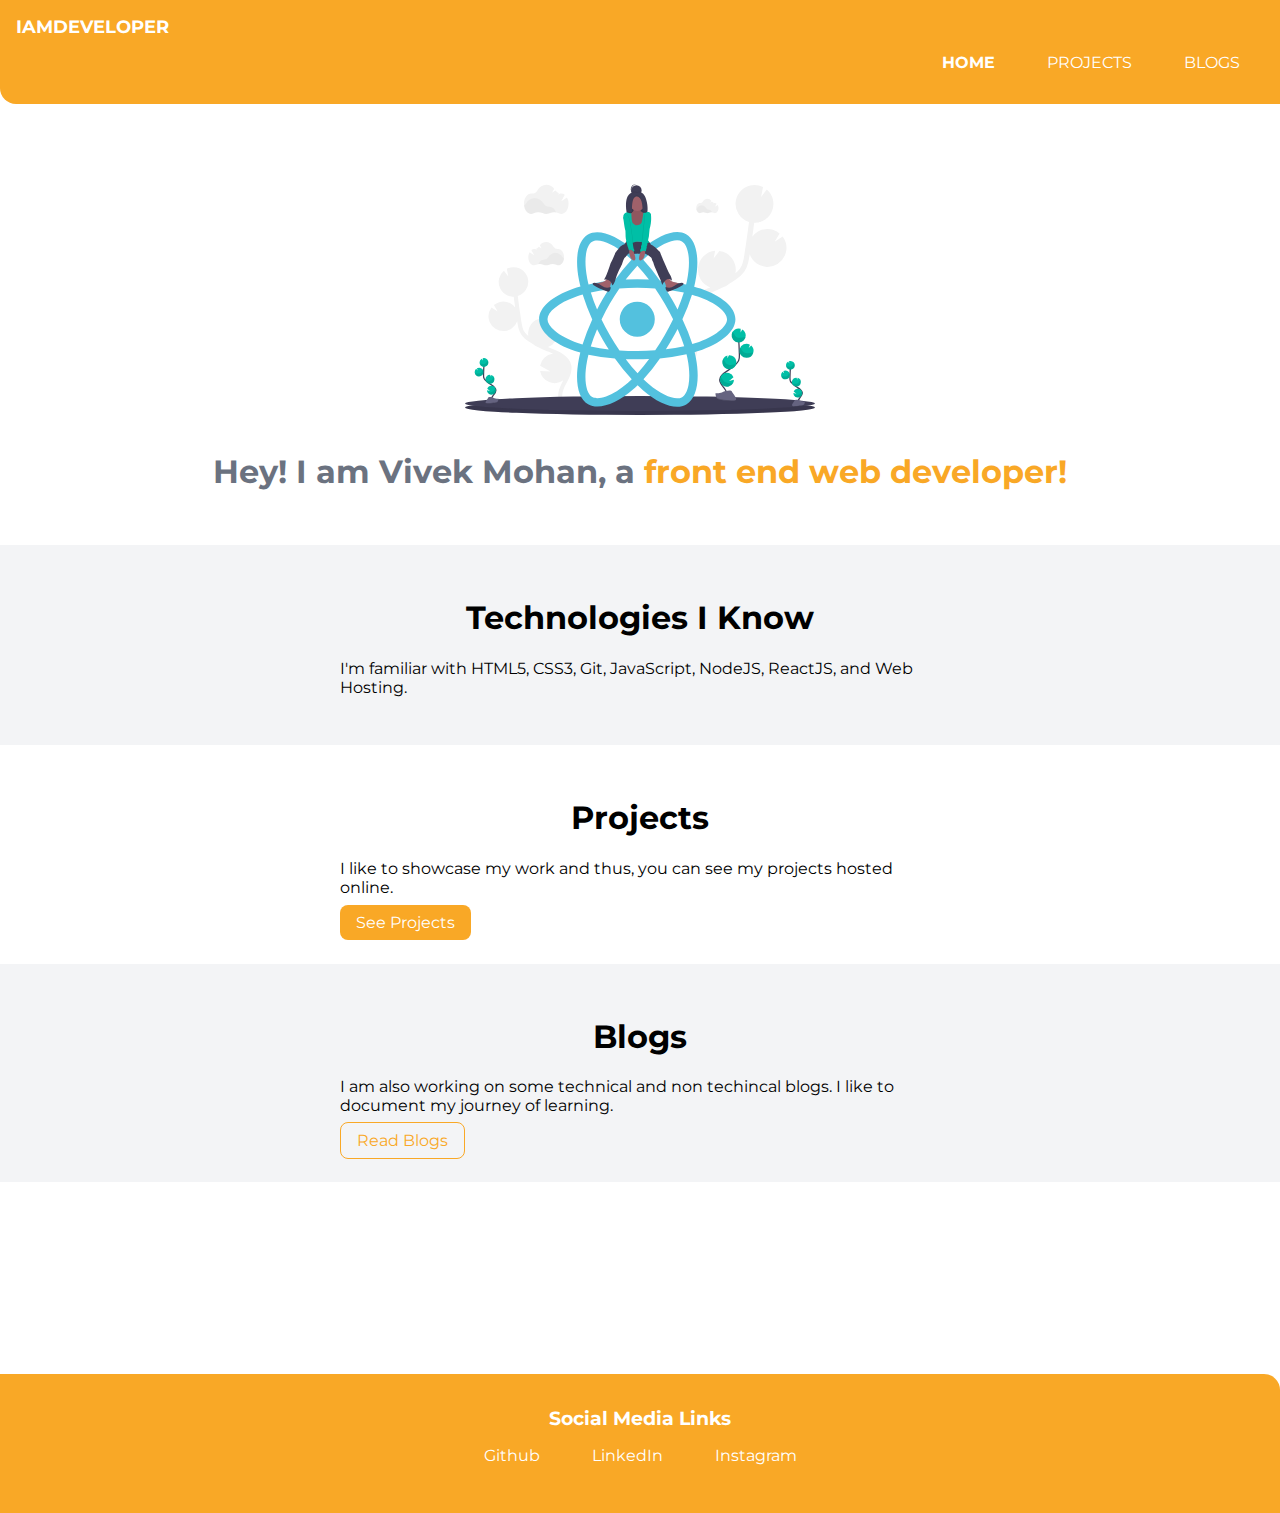
<file: index.html>
<!DOCTYPE html>
<html lang="en">
<head>
    <meta charset="UTF-8">
    <meta name="viewport" content="width=device-width, initial-scale=1.0">
    <title> Vivek Mohan's Portfolio</title>
    <link rel="stylesheet" href="styles.css">
    

</head>
<body>
    <nav class="navigation container">
        <div class="nav-brand">IAMDEVELOPER</div>
        <ul class="list-non-bullet nav-pills">
            <li class="list-item-inline">
                <a href="index.html" class="link link-active">HOME</a>
            </li>
            <li class="list-item-inline">
                <a href="projects.html" class="link">PROJECTS</a>
            </li>
            <li class="list-item-inline">
                <a href="blogs.html" class="link">BLOGS</a>
            </li>
        </ul>
    </nav>

    <header class="hero">
        <img class="hero-img" src="images/undraw_react_y7wq.svg" alt="image">
        <h1 class="hero-heading">Hey! I am Vivek Mohan, a <span>front end web developer! </span>
    </header>

    <section class="section ow">
        <div class="container container-center">
            <h1>Technologies I Know</h1>
            <p>I'm familiar with HTML5, CSS3, Git, JavaScript, NodeJS, ReactJS, and Web Hosting.</p>
        </div>
    </section>

    <section class="section ">
        <div class="container container-center">
            <h1>Projects</h1>
            <p>I like to showcase my work and thus, you can see my projects hosted online.</p>
            <a href="projects.html" class="link link-primary">See Projects</a>
        </div>
    </section>

    <section class="section ow">
        <div class="container container-center">
            <h1>Blogs</h1>
            <p>I am also working on some technical and non techincal blogs. I like to document my journey of learning.</p>
            <a href="blogs.html" class="link link-secondary">Read Blogs</a>
        </div>
    </section>

    <footer class="footer">
        <div class="footer-header">Social Media Links</div>
        <ul class="social-links list-non-bullet">
            <li class="list-item-inline">
                <a class="link" href="https://github.com/viv27">Github</a>
            </li>
            <li class="list-item-inline">
                <a class="link" href="https://www.linkedin.com/in/vivek-mohan-371b631a5/">LinkedIn</a>
            </li>
            <li class="list-item-inline">
                <a class="link" href="https://www.instagram.com/vivi270595/?hl=en">Instagram</a>
            </li>
        </ul>
    </footer>

</body>
</html>
</file>
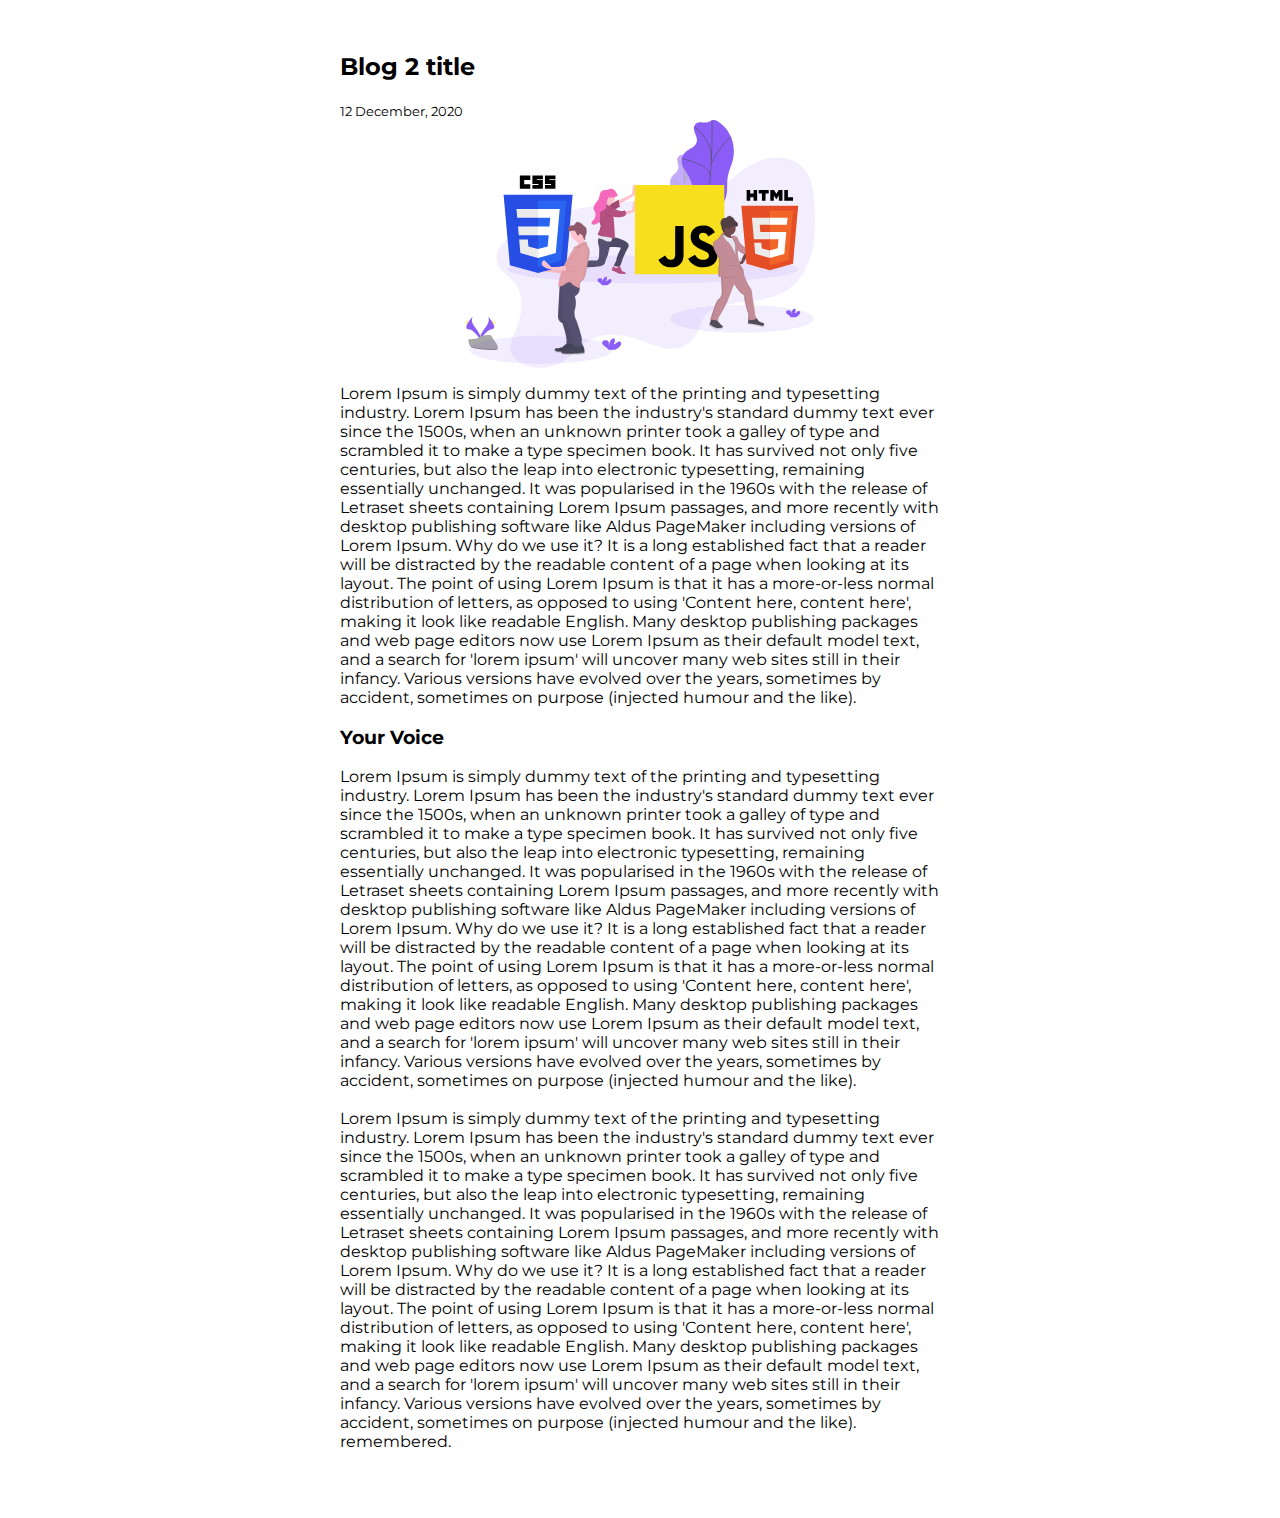
<file: blog1.html>
<!DOCTYPE html>
<html lang="en">

<head>
    <meta charset="UTF-8">
    <meta name="viewport" content="width=device-width, initial-scale=1.0">
    <title>Blog Two title</title>
    <link rel="stylesheet" href="styles.css">
    <link rel="icon" href="images/icon.svg" type="image/icon type">
</head>

<body>

    <section class="section ">
        <div class="container container-center">
            <h2>Blog 2 title</h2>
            <small>12 December, 2020</small>
            <img class="blog-img" src="images/blog1.svg" alt="image">
            <p>
                Lorem Ipsum is simply dummy text of the printing and typesetting industry. Lorem Ipsum has been the industry's standard dummy text ever since the 1500s, when an unknown printer took a galley of type and scrambled it to make a type specimen book. It has survived not only five centuries, but also the leap into electronic typesetting, remaining essentially unchanged. It was popularised in the 1960s with the release of Letraset sheets containing Lorem Ipsum passages, and more recently with desktop publishing software like Aldus PageMaker including versions of Lorem Ipsum.

Why do we use it?
It is a long established fact that a reader will be distracted by the readable content of a page when looking at its layout. The point of using Lorem Ipsum is that it has a more-or-less normal distribution of letters, as opposed to using 'Content here, content here', making it look like readable English. Many desktop publishing packages and web page editors now use Lorem Ipsum as their default model text, and a search for 'lorem ipsum' will uncover many web sites still in their infancy. Various versions have evolved over the years, sometimes by accident, sometimes on purpose (injected humour and the like).


            </p>
            <h3>Your Voice</h3>
            <p>
                Lorem Ipsum is simply dummy text of the printing and typesetting industry. Lorem Ipsum has been the industry's standard dummy text ever since the 1500s, when an unknown printer took a galley of type and scrambled it to make a type specimen book. It has survived not only five centuries, but also the leap into electronic typesetting, remaining essentially unchanged. It was popularised in the 1960s with the release of Letraset sheets containing Lorem Ipsum passages, and more recently with desktop publishing software like Aldus PageMaker including versions of Lorem Ipsum.

Why do we use it?
It is a long established fact that a reader will be distracted by the readable content of a page when looking at its layout. The point of using Lorem Ipsum is that it has a more-or-less normal distribution of letters, as opposed to using 'Content here, content here', making it look like readable English. Many desktop publishing packages and web page editors now use Lorem Ipsum as their default model text, and a search for 'lorem ipsum' will uncover many web sites still in their infancy. Various versions have evolved over the years, sometimes by accident, sometimes on purpose (injected humour and the like).

 <br> <br>

 Lorem Ipsum is simply dummy text of the printing and typesetting industry. Lorem Ipsum has been the industry's standard dummy text ever since the 1500s, when an unknown printer took a galley of type and scrambled it to make a type specimen book. It has survived not only five centuries, but also the leap into electronic typesetting, remaining essentially unchanged. It was popularised in the 1960s with the release of Letraset sheets containing Lorem Ipsum passages, and more recently with desktop publishing software like Aldus PageMaker including versions of Lorem Ipsum.

 Why do we use it?
 It is a long established fact that a reader will be distracted by the readable content of a page when looking at its layout. The point of using Lorem Ipsum is that it has a more-or-less normal distribution of letters, as opposed to using 'Content here, content here', making it look like readable English. Many desktop publishing packages and web page editors now use Lorem Ipsum as their default model text, and a search for 'lorem ipsum' will uncover many web sites still in their infancy. Various versions have evolved over the years, sometimes by accident, sometimes on purpose (injected humour and the like).
 
 remembered. <br> <br>
            </p>
        </div>
    </section>

</body>

</html>
</file>
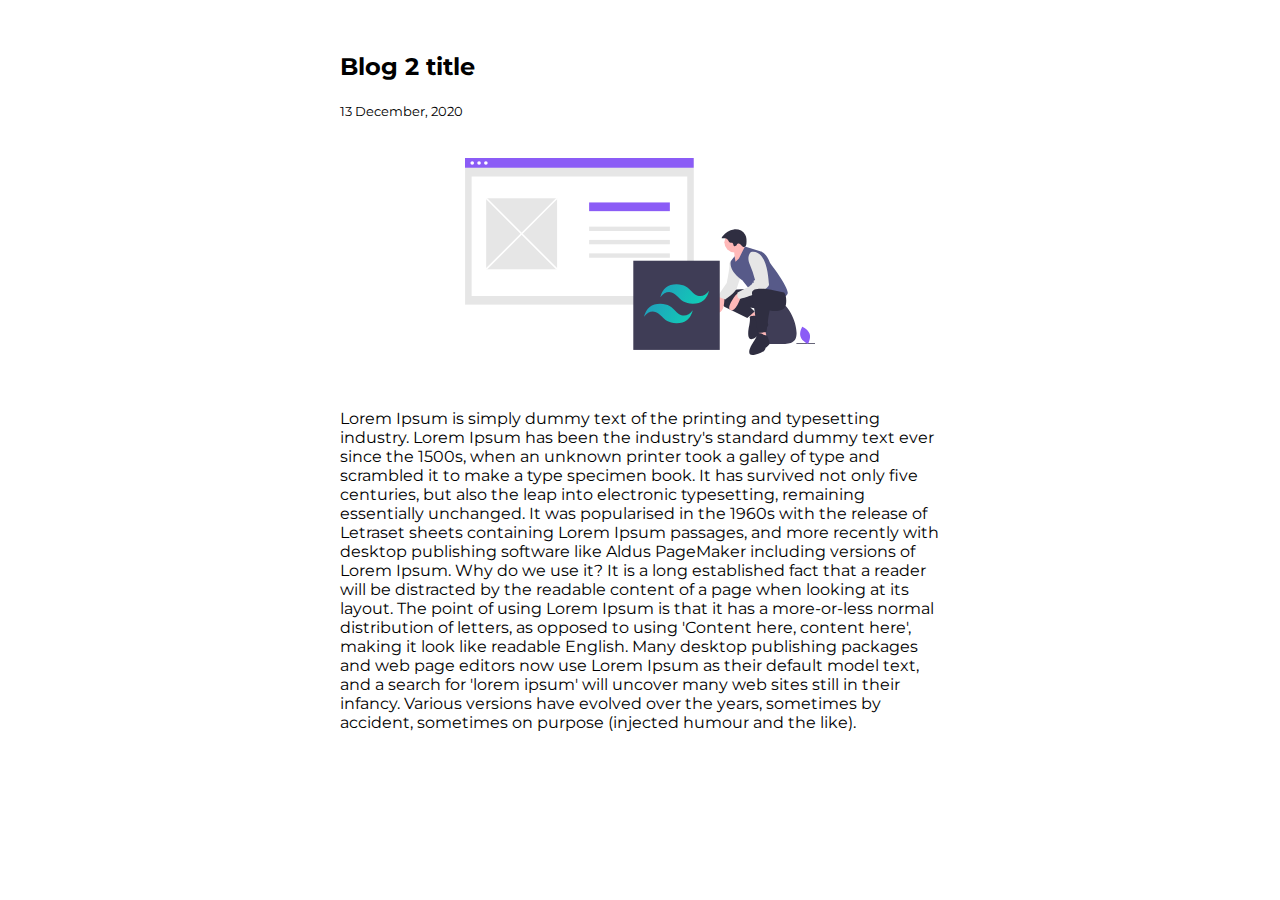
<file: blog2.html>
<!DOCTYPE html>
<html lang="en">
<head>
    <meta charset="UTF-8">
    <meta name="viewport" content="width=device-width, initial-scale=1.0">
    <title>Blog Two title</title>
    <link rel="stylesheet" href="styles.css">
    <link rel="icon" href="images/icon.svg" type="image/icon type">
</head>
<body>
    
    <section class="section ">
        <div class="container container-center">
            <h2>Blog 2 title</h2>
            <small>13 December, 2020</small> <br> <br> <br>
            <img class="blog-img" src="images/tailwind.svg" alt="image">
            <p>
                <br> <br>
                Lorem Ipsum is simply dummy text of the printing and typesetting industry. Lorem Ipsum has been the industry's standard dummy text ever since the 1500s, when an unknown printer took a galley of type and scrambled it to make a type specimen book. It has survived not only five centuries, but also the leap into electronic typesetting, remaining essentially unchanged. It was popularised in the 1960s with the release of Letraset sheets containing Lorem Ipsum passages, and more recently with desktop publishing software like Aldus PageMaker including versions of Lorem Ipsum.

                Why do we use it?
                It is a long established fact that a reader will be distracted by the readable content of a page when looking at its layout. The point of using Lorem Ipsum is that it has a more-or-less normal distribution of letters, as opposed to using 'Content here, content here', making it look like readable English. Many desktop publishing packages and web page editors now use Lorem Ipsum as their default model text, and a search for 'lorem ipsum' will uncover many web sites still in their infancy. Various versions have evolved over the years, sometimes by accident, sometimes on purpose (injected humour and the like).
                
                
            </p>
        </div>
    </section>

</body>
</html>
</file>
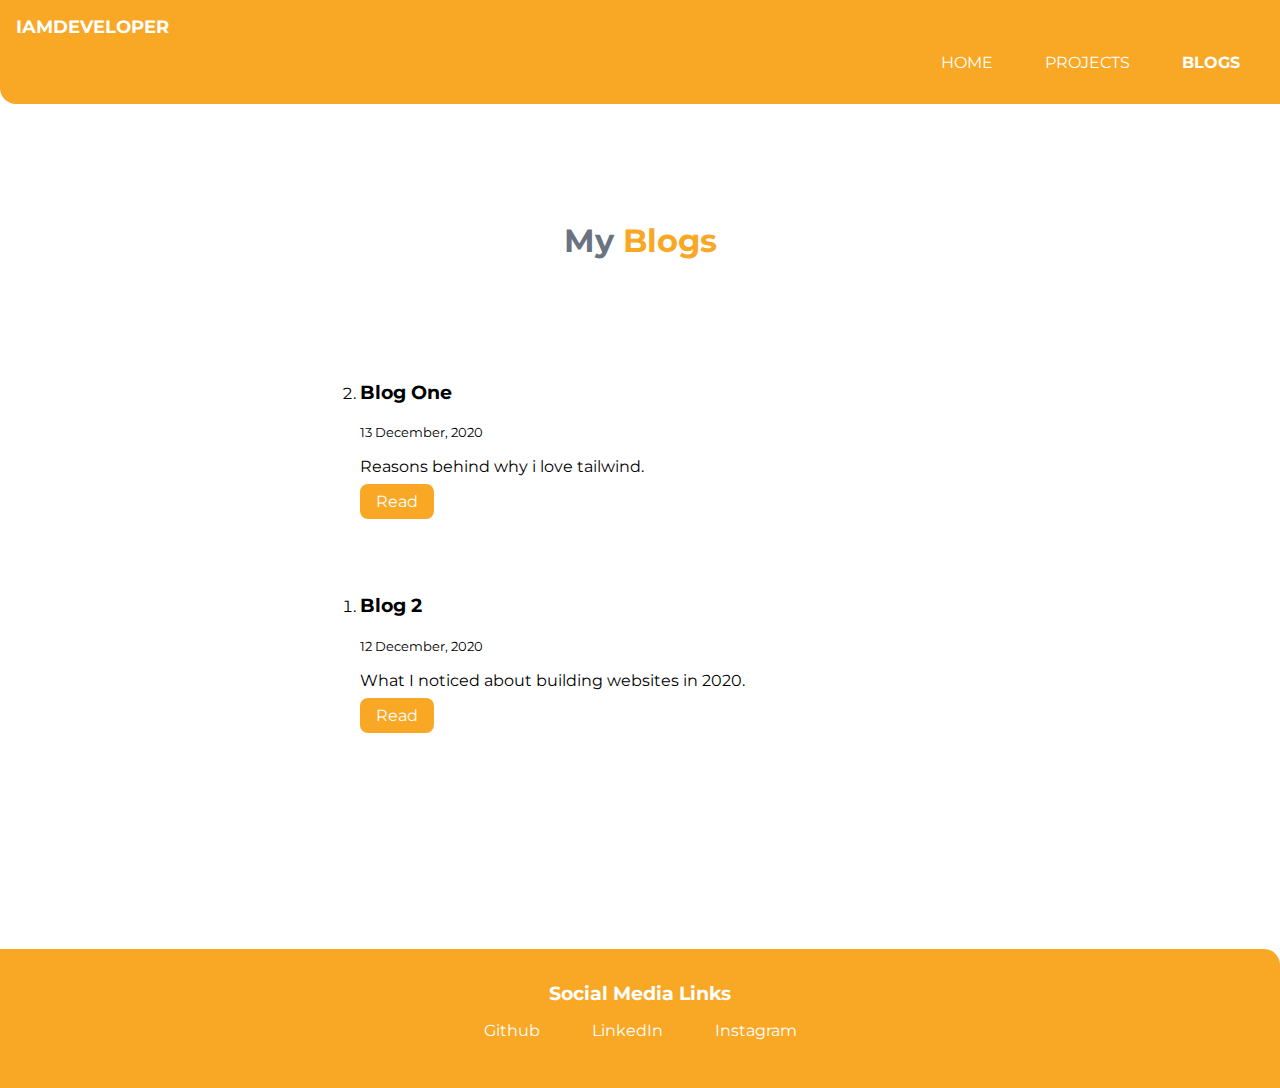
<file: blogs.html>
<!DOCTYPE html>
<html lang="en">
<head>
    <meta charset="UTF-8">
    <meta name="viewport" content="width=device-width, initial-scale=1.0">
    <title>Blogs by Vivek Mohan</title>
    <link rel="stylesheet" href="styles.css">
    
</head>
<body>
    
    <nav class="navigation container">
        <div class="nav-brand">IAMDEVELOPER</div>
        <ul class="list-non-bullet nav-pills">
            <li class="list-item-inline">
                <a href="index.html" class="link">HOME</a>
            </li>
            <li class="list-item-inline">
                <a href="projects.html" class="link">PROJECTS</a>
            </li>
            <li class="list-item-inline">
                <a href="blogs.html" class="link link-active">BLOGS</a>
            </li>
        </ul>
    </nav>

    <header class="hero">
        <h1 class="hero-heading">My <span class="heading-inverted">Blogs</span>
        </h1>
    </header>

    <ol reversed>

        <section class="section ">
            <div class="container container-center">
                <li>
                    <h3>Blog One</h3>
                    <small>13 December, 2020</small>
                    <p>
                        Reasons behind why i love tailwind.
                    </p>
                    <a href="blog2.html" class="link link-primary">Read</a>
                </li>
            </div>
        </section>

        <section class="section ">
            <div class="container container-center">
                <li>
                    <h3>Blog 2</h3>
                    <small>12 December, 2020</small>
                    <p>
                        What I noticed about building websites in 2020.
                    </p>
                    <a href="blog1.html" class="link link-primary">Read</a>
                </li>
            </div>
        </section>
    </ol>

    <footer class="footer">
        <div class="footer-header">Social Media Links</div>
        <ul class="social-links list-non-bullet">
            <li class="list-item-inline">
                <a class="link" href="https://github.com/viv27">Github</a>
            </li>
            <li class="list-item-inline">
                <a class="link" href="https://www.linkedin.com/in/vivek-mohan-371b631a5/">LinkedIn</a>
            </li>
            <li class="list-item-inline">
                <a class="link" href="https://www.instagram.com/vivi270595/?hl=en">Instagram</a>
            </li>
        </ul>
    </footer>

</body>
</html>
</file>
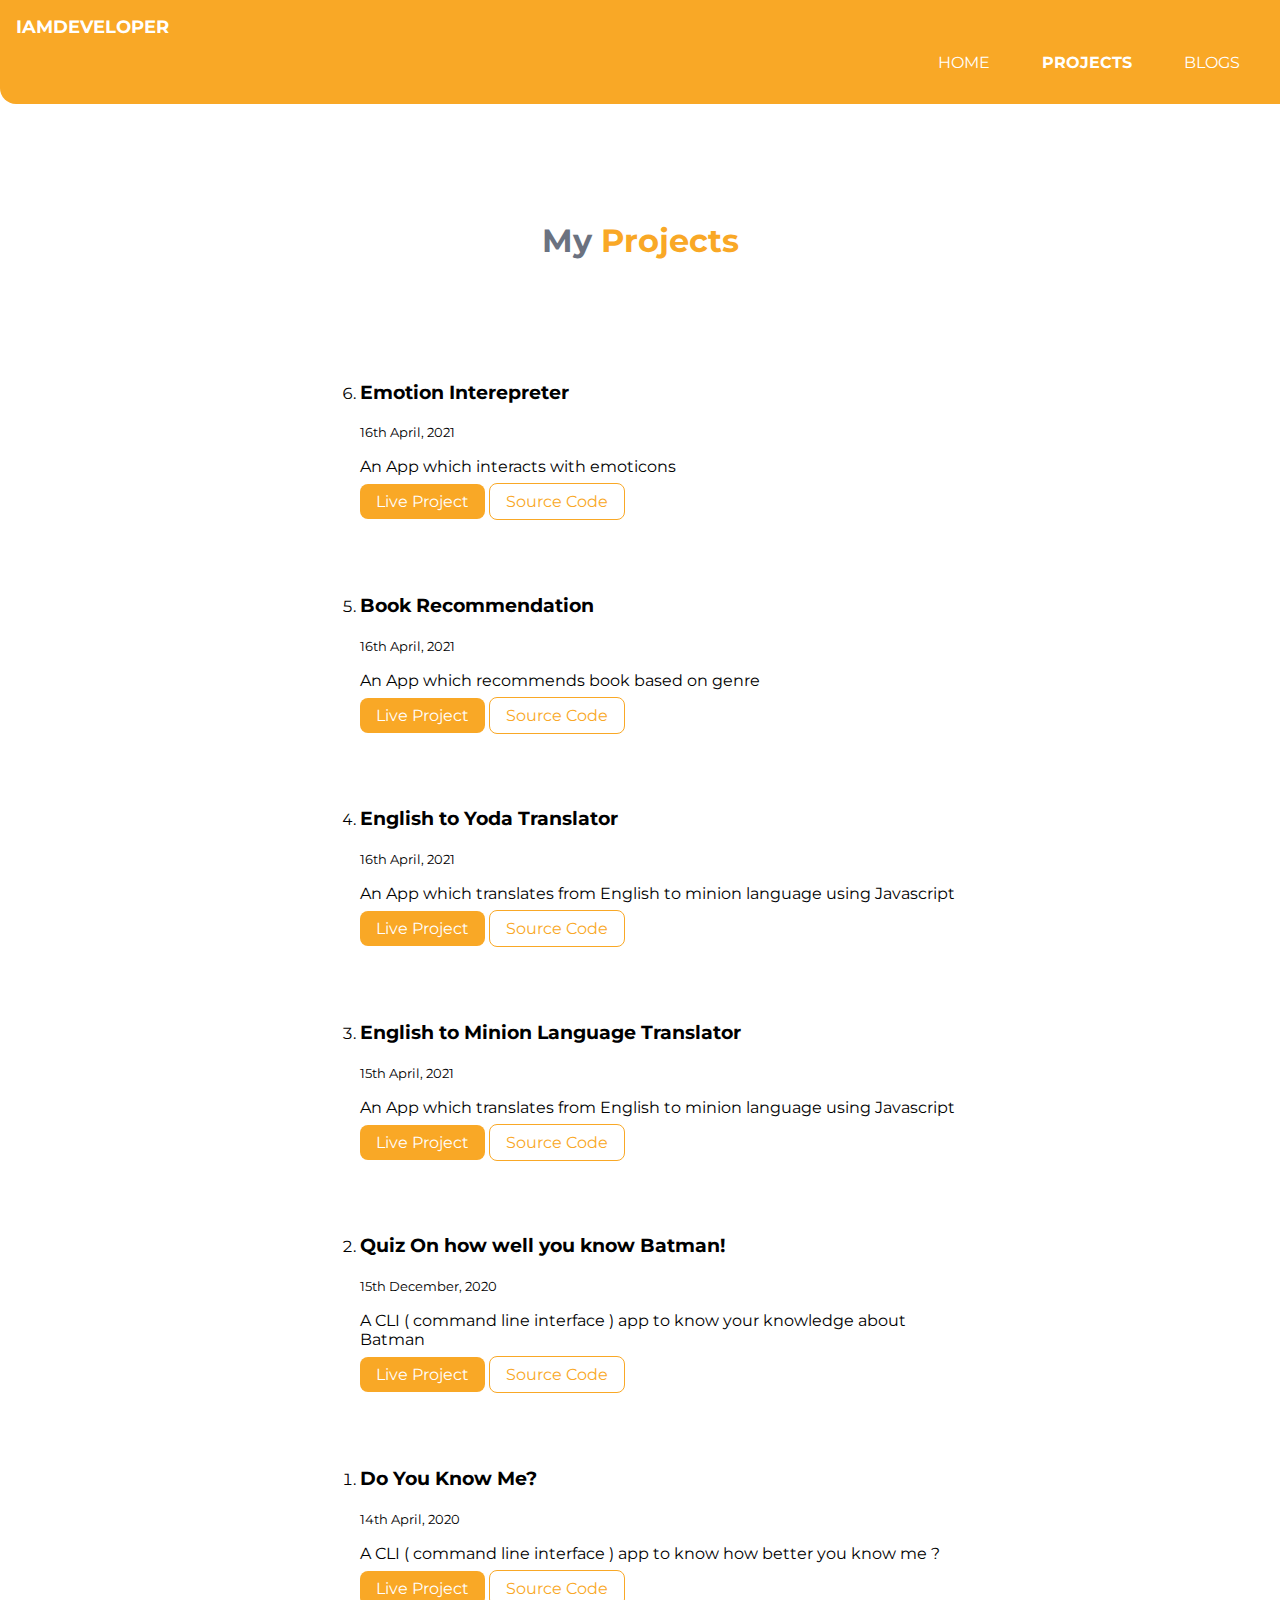
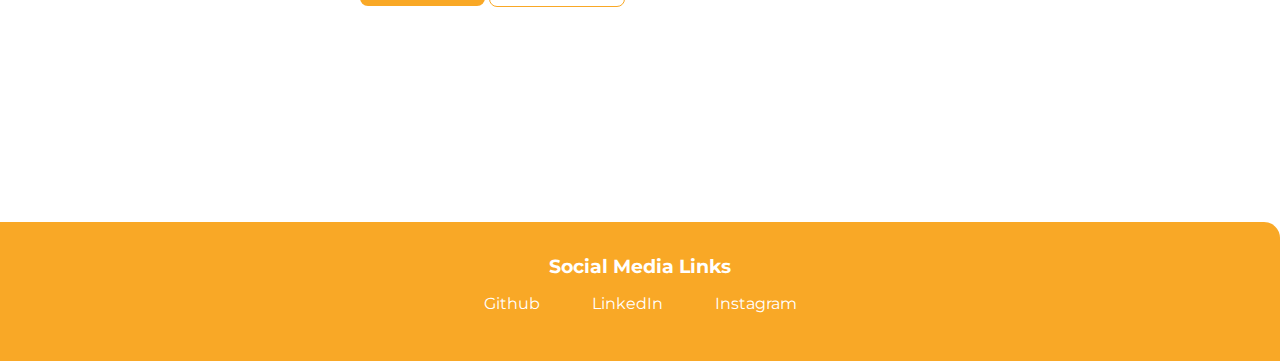
<file: projects.html>
<!DOCTYPE html>
<html lang="en">

<head>
    <meta charset="UTF-8">
    <meta name="viewport" content="width=device-width, initial-scale=1.0">
    <title>Projects of Vivek Mohan</title>
    <link rel="stylesheet" href="styles.css">
    
</head>

<body>
    <nav class="navigation container">
        <div class="nav-brand">IAMDEVELOPER</div>
        <ul class="list-non-bullet nav-pills">
            <li class="list-item-inline">
                <a href="index.html" class="link">HOME</a>
            </li>
            <li class="list-item-inline">
                <a href="projects.html" class="link link-active">PROJECTS</a>
            </li>
            <li class="list-item-inline">
                <a href="blogs.html" class="link">BLOGS</a>
            </li>
        </ul>
    </nav>

    <header class="hero">
        <h1 class="hero-heading">My <span class="heading-inverted">Projects</span></h1>
    </header>

    <ol reversed>
        <section class="section ">
            <div class="container container-center">
                <li>
                    <h3>Emotion Interepreter</h3>
                    <small>16th April, 2021</small>
                    <p>
                       An App which interacts with emoticons
                    </p>
                    <a href="https://codesandbox.io/s/github/viv27/Emotion-Interpreter" class="link link-primary">Live Project</a>
                    <a href="https://github.com/viv27/Emotion-Interpreter" class="link link-secondary">Source Code</a>
                </li>
            </div>
        </section>
        <section class="section ">
            <div class="container container-center">
                <li>
                    <h3>Book Recommendation</h3>
                    <small>16th April, 2021</small>
                    <p>
                       An App which recommends book based on genre
                    </p>
                    <a href="https://codesandbox.io/s/github/viv27/Book-Recommendation-App" class="link link-primary">Live Project</a>
                    <a href="https://github.com/viv27/Book-Recommendation-App" class="link link-secondary">Source Code</a>
                </li>
            </div>
        </section>
        <section class="section ">
            <div class="container container-center">
                <li>
                    <h3>English to Yoda Translator</h3>
                    <small>16th April, 2021</small>
                    <p>
                       An App which translates from English to minion language using Javascript
                    </p>
                    <a href="https://vivek-yoda-translate.netlify.app/" class="link link-primary">Live Project</a>
                    <a href="https://github.com/viv27/Yoda-Translate" class="link link-secondary">Source Code</a>
                </li>
            </div>
        </section>
        <section class="section ">
            <div class="container container-center">
                <li>
                    <h3>English to Minion Language Translator</h3>
                    <small>15th April, 2021</small>
                    <p>
                       An App which translates from English to minion language using Javascript
                    </p>
                    <a href="https://minion-translate-vivek.netlify.app/" class="link link-primary">Live Project</a>
                    <a href="https://github.com/viv27/Minion-Translator-App" class="link link-secondary">Source Code</a>
                </li>
            </div>
        </section>

        

        <section class="section ">
            <div class="container container-center">
                <li>
                    <h3>Quiz On how well you know Batman!</h3>
                    <small>15th December, 2020</small>
                    <p>
                        A CLI ( command line interface ) app to know your knowledge about Batman
                    </p>
                    <a href="https://replit.com/@VivekMohan/Batman-quiz?embed=1&output=1#index.js" class="link link-primary">Live Project</a>
                    <a href="https://github.com/viv27/Batman-Quiz" class="link link-secondary">Source Code</a>
                </li>
            </div>
        </section>

        <section class="section ">
            <div class="container container-center">
                <li>
                    <h3>Do You Know Me?</h3>
                    <small>14th April, 2020</small>
                    <p>
                        A CLI ( command line interface ) app to know how better you know me ?
                    </p>
                    <a href="https://replit.com/@VivekMohan/end-game?embed=1&output=1#index.js" class="link link-primary">Live Project</a>
                    <a href="https://github.com/viv27/How-well-do-you-know-me" class="link link-secondary">Source Code</a>
                </li>
            </div>
        </section>

    </ol>

    <footer class="footer">
        <div class="footer-header">Social Media Links</div>
        <ul class="social-links list-non-bullet">
            <li class="list-item-inline">
                <a class="link" href="https://github.com/viv27">Github</a>
            </li>
            <li class="list-item-inline">
                <a class="link" href="https://www.linkedin.com/in/vivek-mohan-371b631a5/">LinkedIn</a>
            </li>
            <li class="list-item-inline">
                <a class="link" href="https://www.instagram.com/vivi270595/?hl=en">Instagram</a>
            </li>
        </ul>
    </footer>

</body>

</html>
</file>
<file: styles.css>
@import url("https://fonts.googleapis.com/css2?family=Montserrat:wght@400;700&display=swap");

:root {
  --primary-color: #f9a826;
  --off-white: #f3f4f6;
  --dark-gray: #6b7280;
}

body {
  font-family: "Montserrat", sans-serif;
  margin: 0px;
}

hr {
  margin: 2rem 0rem;
}

/** container **/

.container {
  padding-left: 1rem;
  padding-right: 1rem;
}

.container-center {
  max-width: 600px;
  margin: auto;
}

/** links **/

.link {
  text-decoration: none;
  padding: 0.5rem 1rem;
}

.link-primary {
  background-color: var(--primary-color);
  border-radius: 0.5rem;
  color: white;
}

.link-primary:hover {
  color: var(--primary-color);
  border-radius: 0.5rem;
  border: 1px solid var(--primary-color);
  background-color: white;
}

.link-secondary {
  color: var(--primary-color);
  border-radius: 0.5rem;
  border: 1px solid var(--primary-color);
}
.link-secondary:hover {
  background-color: var(--primary-color);
  border-radius: 0.5rem;
  color: white;
}
/** following BEM naming convention **/

/** lists **/

.list-non-bullet {
  list-style: none;
}

.list-item-inline {
  display: inline;
  padding: 0rem 0.5rem;
}

/** navigation **/

.navigation {
  background-color: var(--primary-color);
  color: white;
  padding: 1rem;
  border-bottom-left-radius: 1rem;
}

.navigation .nav-brand {
  font-weight: bold;
  font-size: 1.1rem;
}

.navigation .nav-pills {
  text-align: right;
}

.navigation .link {
  color: white;
}

.navigation .link-active {
  font-weight: bold;
}

/** header **/

.hero {
  padding: 2rem;
  margin-top: 3rem;
}

.hero .hero-img {
  max-width: 350px;
  display: block;
  margin: auto;
}

.hero .hero-heading {
  text-align: center;
  padding-top: 1rem;
  color: var(--dark-gray);
}

.hero .hero-heading .heading-inverted {
  color: var(--primary-color);
}

/** section **/

.section {
  padding: 2rem;
}

.section h1 {
  text-align: center;
}

.ow {
  background-color: var(--off-white);
}

/** section **/

.footer {
  background-color: var(--primary-color);
  padding: 2rem 1rem;
  text-align: center;
  color: white;
  border-top-right-radius: 1rem;
  margin-top: 12rem;
}

.footer .footer-header {
  font-weight: bold;
  font-size: larger;
}

.footer .link {
  color: white;
}

.footer ul {
  padding-inline-start: 0px;
}

.blog-img {
  max-width: 350px;
  display: block;
  margin: auto;
}

span {
  color: var(--primary-color);
}

list-item-inline:hover {
  border-bottom: black 2px solid;
}
</file>
